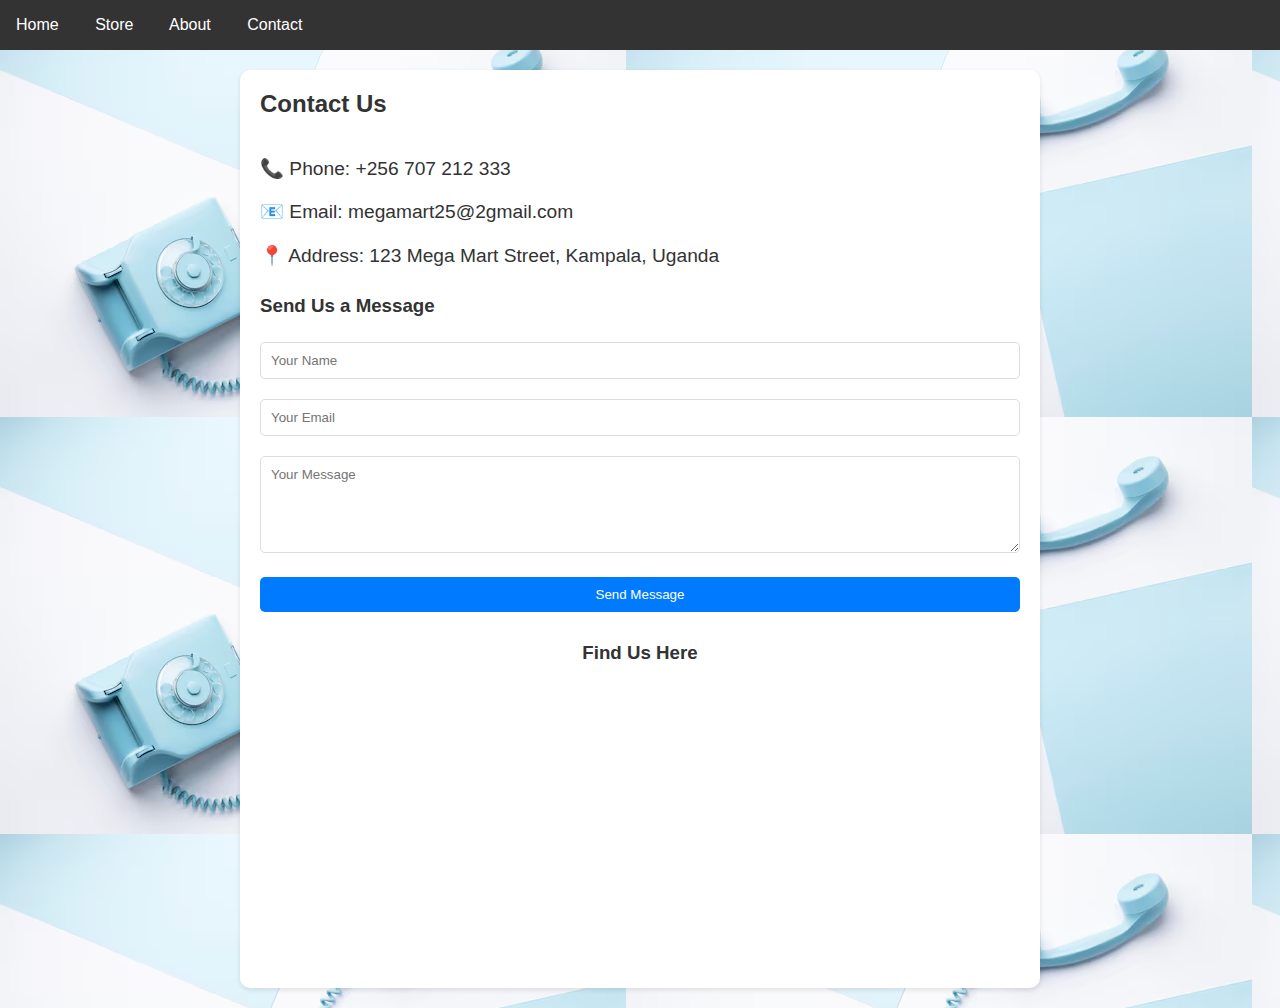
<file: contact.html>
<!DOCTYPE html>
<html lang="en">
<head>
    <meta charset="UTF-8">
    <meta name="viewport" content="width=device-width, initial-scale=1.0">
    <title>Mega Mart - Contact</title>
    <link rel="stylesheet" href="styles.css"> 
    <style>
        body {
            font-family: Arial, sans-serif;
            background-image: url(contact.avif);
            color: #333;
        }
        .container {
            max-width: 800px;
            margin: 20px auto;
            padding: 20px;
            background: #fff;
            border-radius: 10px;
            box-shadow: 0 2px 5px rgba(0, 0, 0, 0.1);
        }
        .contact-info {
            margin-bottom: 20px;
        }
        .contact-info p {
            margin: 5px 0;
        }
        .contact-form {
            margin-top: 20px;
        }
        .contact-form h3 {
            margin-bottom: 15px;
        }
        .contact-form input, .contact-form textarea, .contact-form button {
            width: 100%;
            padding: 10px;
            margin: 10px 0;
            border: 1px solid #ddd;
            border-radius: 5px;
        }
        .contact-form button {
            background-color: #007BFF;
            color: white;
            border: none;
            cursor: pointer;
        }
        .contact-form button:hover {
            background-color: #0056b3;
        }
        .map {
            margin-top: 20px;
            text-align: center;
        }
        .map iframe {
            width: 100%;
            height: 300px;
            border: 0;
            border-radius: 10px;
        }
    </style>
</head>
<body>
    <nav>
        <a href="index.html">Home</a>
        <a href="store.html">Store</a>
        <a href="about.html">About</a>
        <a href="contact.html" class="active">Contact</a>
    </nav>

    <div class="container">
        <h2>Contact Us</h2>
        <div class="contact-info">
            <p>📞 Phone: +256 707 212 333</p>
            <p>📧 Email: megamart25@2gmail.com</p>
            <p>📍 Address: 123 Mega Mart Street, Kampala, Uganda</p>
        </div>

        <div class="contact-form">
            <h3>Send Us a Message</h3>
            <form>
                <input type="text" placeholder="Your Name" required>
                <input type="email" placeholder="Your Email" required>
                <textarea placeholder="Your Message" rows="5" required></textarea>
                <button type="submit">Send Message</button>
            </form>
        </div>

        <div class="map">
            <h3>Find Us Here</h3>
            <iframe 
                src="https://www.google.com/maps/embed?pb=!1m18!1m12!1m3!1d3153.835434509374!2d-122.4194154846813!3d37.77492977975971!2m3!1f0!2f0!3f0!3m2!1i1024!2i768!4f13.1!3m3!1m2!1s0x80858064f0b1b1b1%3A0x4d4d4d4d4d4d4d4d!2sMeat%20Mart!5e0!3m2!1sen!2sug!4v1610000000000!5m2!1sen!2sug" 
                allowfullscreen="" 
                loading="lazy">
            </iframe>
        </div>
    </div>
</body>
</html>
</file>
<file: styles.css>
* {
    margin: 0;
    padding: 0;
    box-sizing: border-box;
    font-family: Arial, sans-serif;
}

nav {
    background: #333;
    padding: 1rem;
}

nav a {
    color: white;
    text-decoration: none;
    margin-right: 2rem;
}

nav a:hover {
    color: #ddd;
}

.container {
    max-width: 1200px;
    margin: 0 auto;
    padding: 2rem;
}

.hero {
    background: url('placeholder.jpg') no-repeat center/cover;
    padding: 8rem 2rem;
    color: white;
    text-align: center;
}

.features {
    display: grid;
    grid-template-columns: repeat(3, 1fr);
    gap: 2rem;
    padding: 3rem 0;
}

.filters {
    margin-bottom: 2rem;
    display: flex;
    gap: 1rem;
}

.products {
    display: grid;
    grid-template-columns: repeat(3, 1fr);
    gap: 2rem;
}

.product-card {
    border: 1px solid #ddd;
    padding: 1rem;
    text-align: center;
}

.about-content {
    display: flex;
    gap: 2rem;
    align-items: center;
    margin-top: 2rem;
}

.contact-info {
    font-size: 1.2rem;
    line-height: 2;
    margin-top: 2rem;
}
</file>
